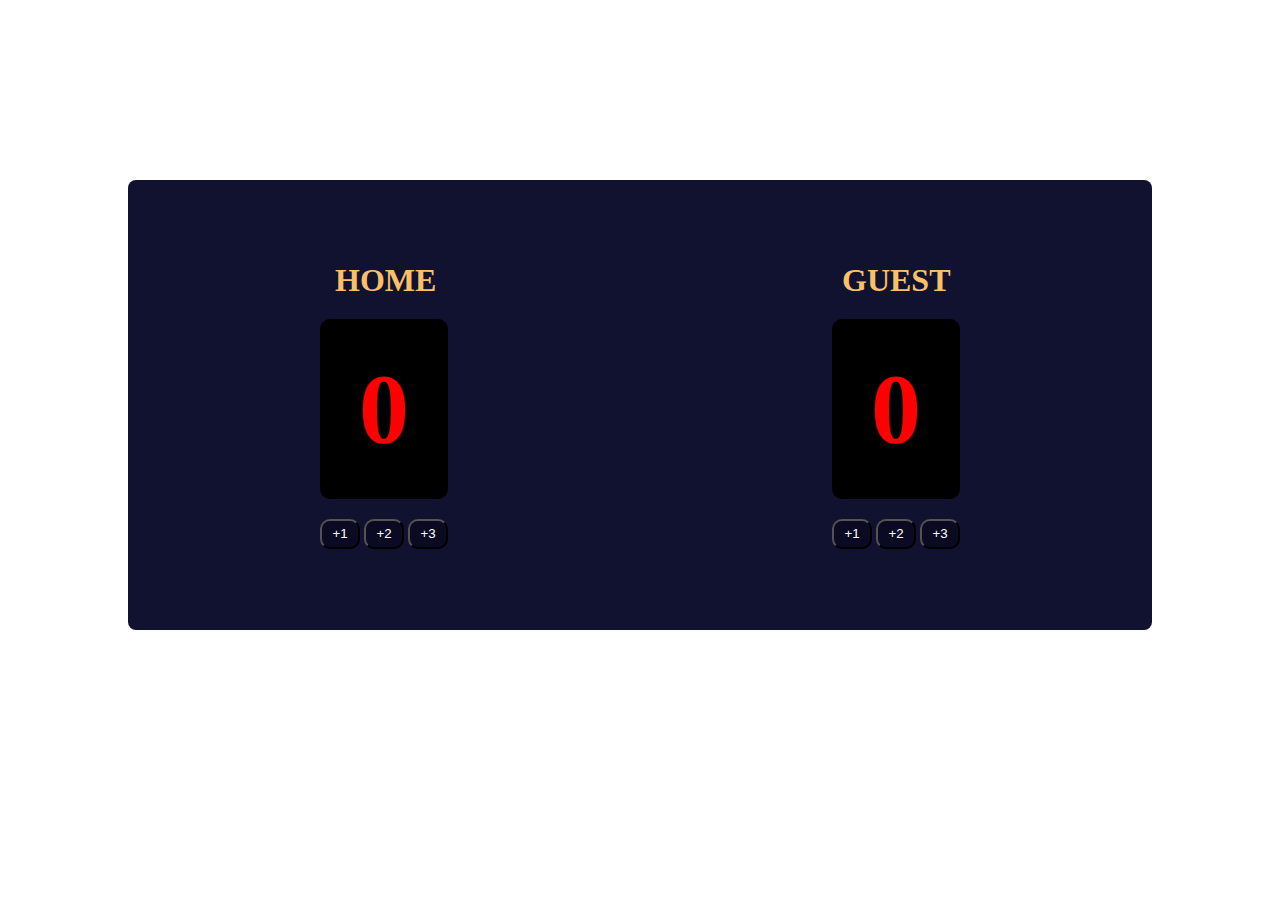
<file: basketball.html>
<!DOCTYPE html>
<html lang="en">
<head>
    <meta charset="UTF-8">
    <meta http-equiv="X-UA-Compatible" content="IE=edge">
    <meta name="viewport" content="width=device-width, initial-scale=1.0">
    <link rel="stylesheet" href="basketball.css"type="text/css">
    <title>Basketball</title>
</head>
<body>
    <div class="mainbox">

        <div class="one">
           <div ><h1 class="home">HOME</h1></div>
           <div class="firstbox">
            <p class="number"><h1  id="home" >0</h1></p>
        </div> 
        <div><button class="btn" onclick="increaseHomeBy1()">+1</button>
        <button class="btn" onclick="increaseHomeBy2()">+2</button>
        <button class="btn" onclick="increaseHomeBy3()">+3</button></div> 
        </div>

        <div class="two">
          <div><h1 class="guest" >GUEST</h1></div>
            <div class="secondbox">
            <p><h1 class="number" id="guest">0</h1></p>
        </div>
        <div>
            <button class="btn2" onclick="increaseGuestBy1()">+1</button>
        <button class="btn2" onclick="increaseGuestBy2()">+2</button>
        <button class="btn2" onclick="increaseGuestBy3()">+3</button>
        </div>
        </div>
    </div>
    
    <script src="basketballl.js"></script>
</body>
</html>
</file>
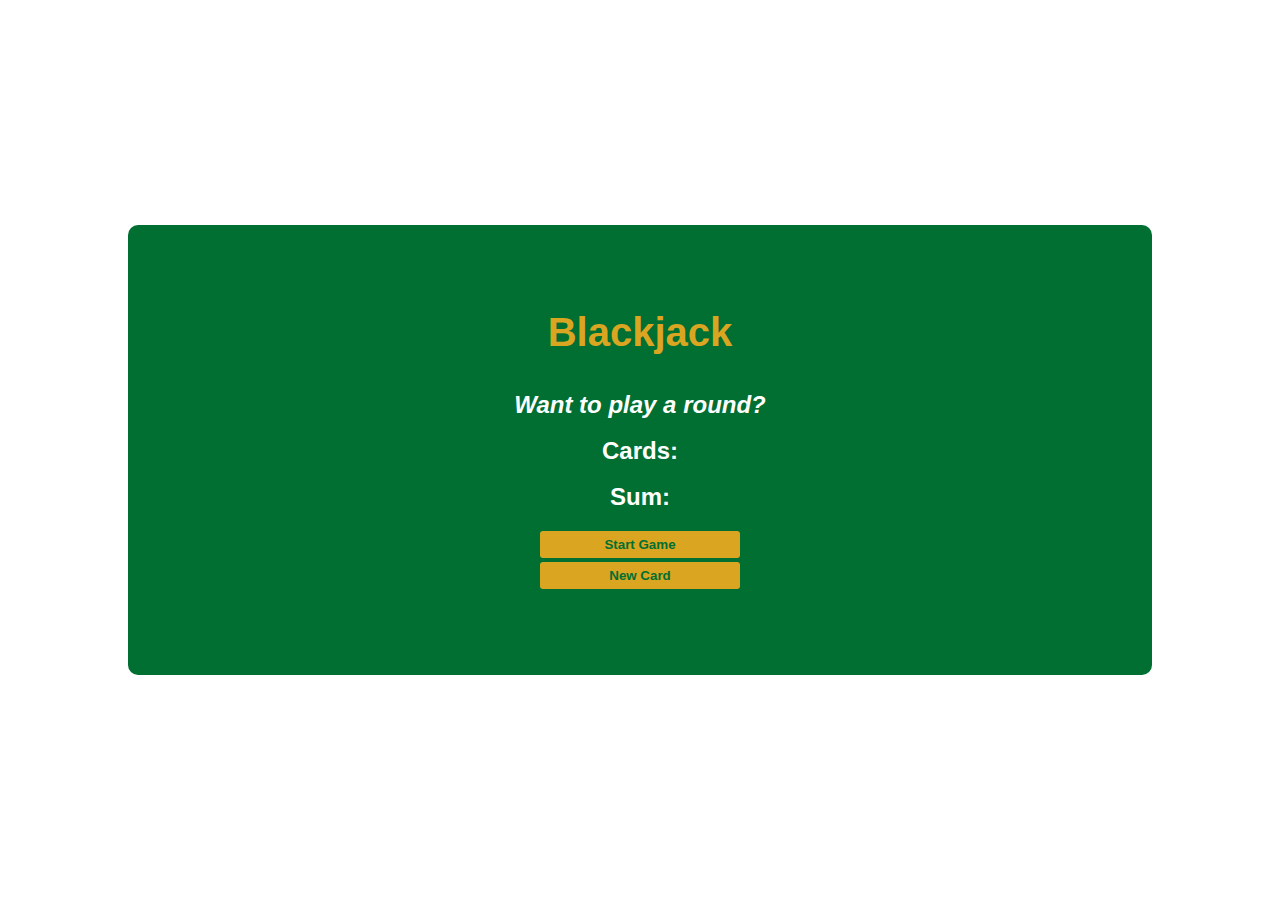
<file: blackjack.html>
<!DOCTYPE html>
<html lang="en">
<head>
    <meta charset="UTF-8">
    <meta http-equiv="X-UA-Compatible" content="IE=edge">
    <meta name="viewport" content="width=device-width, initial-scale=1.0">
    <link rel="stylesheet" href="blackjack.css">
    <title>cardgame</title>
    <!-- <style>
        p{
            color: rgb(49, 95, 95);
        }
    </style> -->
</head>
<body>
    <div class="mainbox">
<h1 style="color:goldenrod ; font-size: 40px;">Blackjack</h1><br>
    <!-- <h1 ><p>"A is 11"</p></h1>
    <h1><p>"K is 10"</p></h1> -->
<br><h2><p id="message-el">Want to play a round?</p></h2>
<br><h2><p id="cards-el" >Cards:</p></h2>
<br><h2><p id="sum-el" >Sum:</p></h2><br>
<button class="btn1" onclick="startGame()">Start Game</button>
<button class="btn1" onclick="newCard()">New Card</button>
</div>
    <script src="blackjack.js"></script>
</body>
</html>
</file>
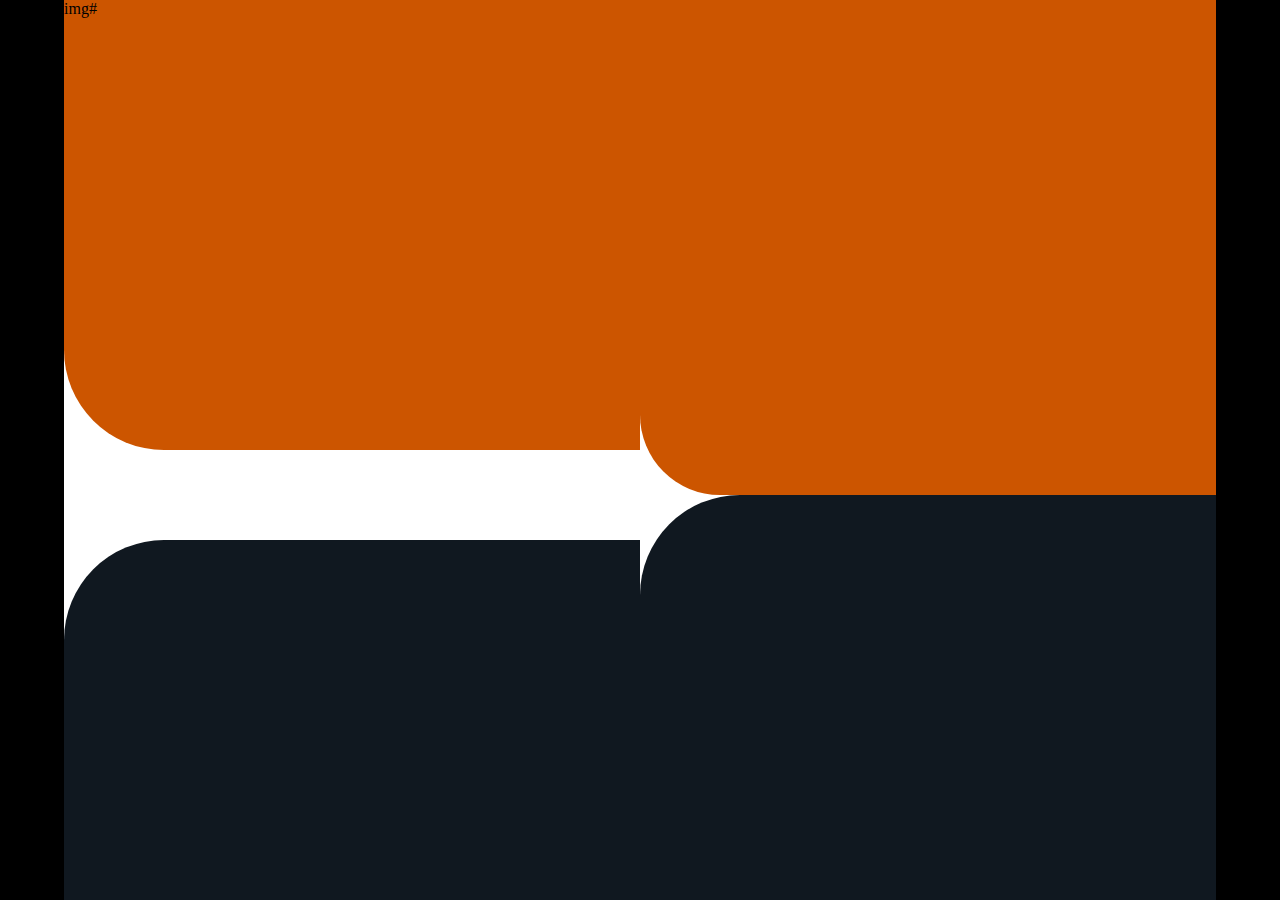
<file: chef'sCorner.html>
<!DOCTYPE html>
<html lang="en">
<head>
    <meta charset="UTF-8">
    <meta http-equiv="X-UA-Compatible" content="IE=edge">
    <meta name="viewport" content="width=device-width, initial-scale=1.0">
    <link rel="stylesheet" href="chef'sCorner.css" >
    <title>chef's corner</title>
</head>
<body>
    
    <div id="motherDiv" >
        <div id="upper">
<div id="upperLeft">
   img# 
</div>
<div id="upperRight"></div>
        </div>
<div id="lower">
<div id="lowerLeft"></div>
<div id="lowerRight"></div>
</div>

    </div>
</body>
</html>
</file>
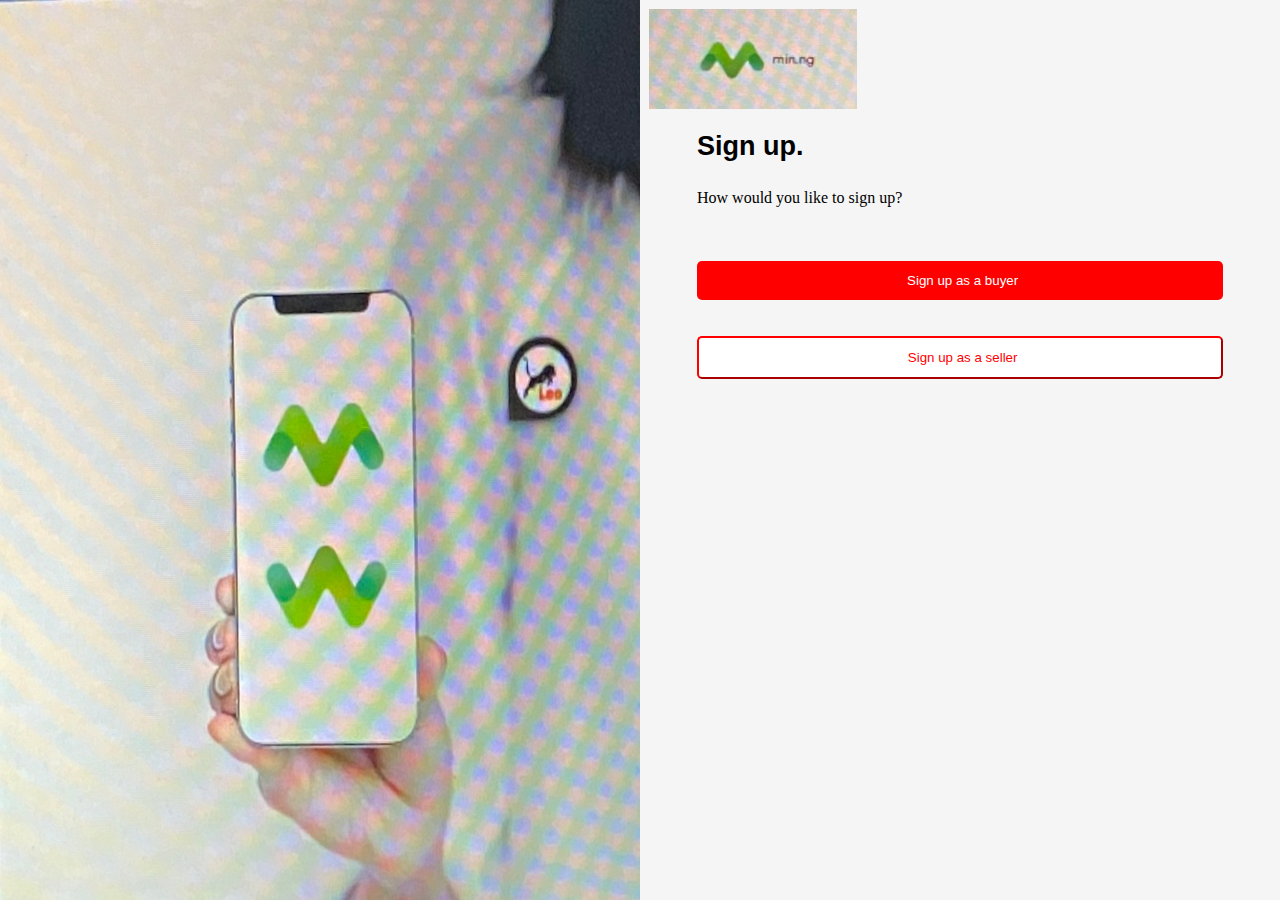
<file: index(unknown).html>
<!DOCTYPE html>
<html lang="en">
<head>
    <meta charset="UTF-8">
    <meta http-equiv="X-UA-Compatible" content="IE=edge">
    <meta name="viewport" content="width=device-width, initial-scale=1.0">
    <link rel="stylesheet" href="dera-work.css">
    <title>Dera-work</title>
</head>
<body>
    <div class="parent-container">
        <div class="left-mother">
            <img src="dera-girl.JPG" alt="dera" id="left-girl-img">
        </div>
        <div class="right-mother">
           <div class="first-after-right-mother">
               <img src="dera-logo.JPG" alt="" id="right-logo">
           </div> 
           <div class="second-after-right-mother">
               <p id="sign-up">Sign up.</p>
               <p id="text-after-sign-up">How would you like to sign up?</p>
           </div>
           <div class="third-after-right-mother">
               <button id="as-a-buyer">Sign up as a buyer</button>
               <button id="as-a-seller">Sign up as a seller</button>
           </div>
        </div>
    </div>

</body>
</html>
</file>
<file: basketball.css>
*
{
    padding:0;
    margin: 0;
    /* background-color: blanchedalmond; */
    box-sizing: border-box;
    
}
body{
    width:100%;
    height: 90vh;
/* display: flex;
    justify-content: center;
    align-items: center; */
}
.mainbox
{
    border-radius: 8px;
    background: rgb(17, 17, 48);
    width: 80%;
    height:50vh;
display: flex;
justify-content: space-around;
align-items: center;
    position: absolute;
    inset: 0;
    top:45vh;
    left:50%;
    transform:translate(-50% ,-50%) ;  
}
/*.main{
display: flex;
    justify-content: space-around;
    align-items: center; 

}*/
.firstbox
{
    background:black;
    color: red;
    font-size: 50px;
    font-weight: 400;
    height: 20vh;
    display: flex;
    justify-content: space-around;
    align-items: center;
border-radius: 10px;

     /* position:relative; 
     top:60px; */
}
.number{
    position: relative;
    /* inset: 0;
    top:10vh;
    left:50%;
    right: 50%;
    transform: translate(-15%,-50%); */
}
.secondbox 
{
    background: black;
        color: red;
    border-radius: 10px;
        height: 20vh;
        font-weight: 400;
        font-size: 50px;
        display: flex;
        justify-content: center;
        align-items: center;
        /* position: relative;
        top:60px; */
}
.home
{
    color: rgb(251, 192, 103);
    /* position: relative;
    inset: 0;
    top: 60px; */
    margin-left: 15px;
    margin-bottom: 20px;
    /* position: relative;
inset: 0;
top:60px;
left:35%; */

}
.guest
{
    color: rgb(251, 192, 103);
    margin-left: 10px;
    margin-bottom: 20px;
    
    /* position: relative;
    inset: 0;
    top:22px;
    left:63%; */
}
.btn
{
    /* position: relative;
    inset: 0;
    top: 70px;
    left:18%; */
    border-radius: 10px;
    margin-top: 20px;
    width:40px;
    height:30px;
    background: rgb(10, 10, 34);
    color: white;
}
.btn2
 {
    /*position: relative;
        inset: 0;
        top: 20%;
        left: 41%; */
        border-radius: 10px;
        margin-top: 20px;
        width:40px;
        height: 30px;
        background: rgb(10, 10, 34);
        color: white;
}
.one
{
    display: flex;
    flex-direction: column;


}
.two
{
    display: flex;
    flex-direction: column;
}
</file>
<file: blackjack.css>
* {
  padding: 0%;
  margin: 0%;
  box-sizing: border-box;
}
.mainbox {
  background:#016f32;
  color: white;
  width: 80%;
  display: flex;
  justify-content: center;
  align-items: center;
  flex-direction: column;
  height: 50vh;
  margin-top: 25vh;
  margin-left: 10%;
  border-radius: 10px;
  font-family: "Trebuchet MS", "Lucida Sans Unicode", "Lucida Grande",
    "Lucida Sans", Arial, sans-serif;
    font-weight:bold;
}
#message-el {
  font-style: italic;
}   

.btn1
{
background: goldenrod;
color:#016f32;
padding:6px;
width:200px;
border-radius: 3px;
border-color: white;
border:none;
font-weight: bold;
margin-top: 2px;
margin-bottom: 2px;
cursor: pointer;
}
</file>
<file: dera-work.css>
*{
    padding: 0;
margin: 0;
box-sizing: border-box;
}
.parent-container{
    /* background: green; */
    height: 100vh;
    width: 100%;
    display: flex;


}
.left-mother{
    width: 50%;
    height: 100vh;
    /* background: gray; */
    
}
.right-mother{
    height: 100vh;
    width: 50%;
    padding-left: 57px;
    padding-right: 57px;
    background: whitesmoke;
    display: flex;
    flex-direction: column;
}
#left-girl-img{
    width: 100%;
    height: 100%;
}
  .first-after-right-mother{
     width: 100%;
    
    
}  
 .second-after-right-mother{
    width: 100%;
} 
.third-after-right-mother{
    /* background: hotpink; */
    display: flex;
    flex-direction: column;
    justify-content: center;
    /* align-items: center; */
    width: 100%;
}
#right-logo{
    width:13rem;
    margin-top: 1vh;
    margin-bottom: 2vh;
    margin-left: -48px;
}
#sign-up{
    font-weight:bold ;
    font-size: 27px;
    font-family:'Franklin Gothic Medium', 'Arial Narrow', Arial, sans-serif;
    margin-bottom: 3vh;
    /* margin-left: 57px; */
}
#text-after-sign-up{
    /* margin-left: 57px; */
    margin-bottom: 3vh;
}
#as-a-buyer{
background: red;
color: white;
border: none;
margin-top: 3vh;
/* padding:10px 30%; */
padding-top: 12px;
padding-bottom: 12px;
padding-right: 19%;
padding-left: 20%;
border-radius: 5px;
margin-bottom: 2vh;

/* margin-left: 35px; */
}
#as-a-seller{
    background: white;
    color: red;
    border-color: red;
    padding-top: 12px;
padding-bottom: 12px;
padding-right: 19%;
padding-left: 20%;
border-radius: 5px;
margin-top: 2vh;
}
@media only screen and (max-width:420px){
  .left-mother{
      display: none;
  }  
  .right-mother{
      
      width: 100%;
  }
}
@media screen and (max-width:390px){
    .right-mother{
       padding-left: 20px; 
       padding-right: 20px; 
    }
    #as-a-buyer{
        padding-left: 8px;
        padding-right: 8px;
        
    }
}
</file>
